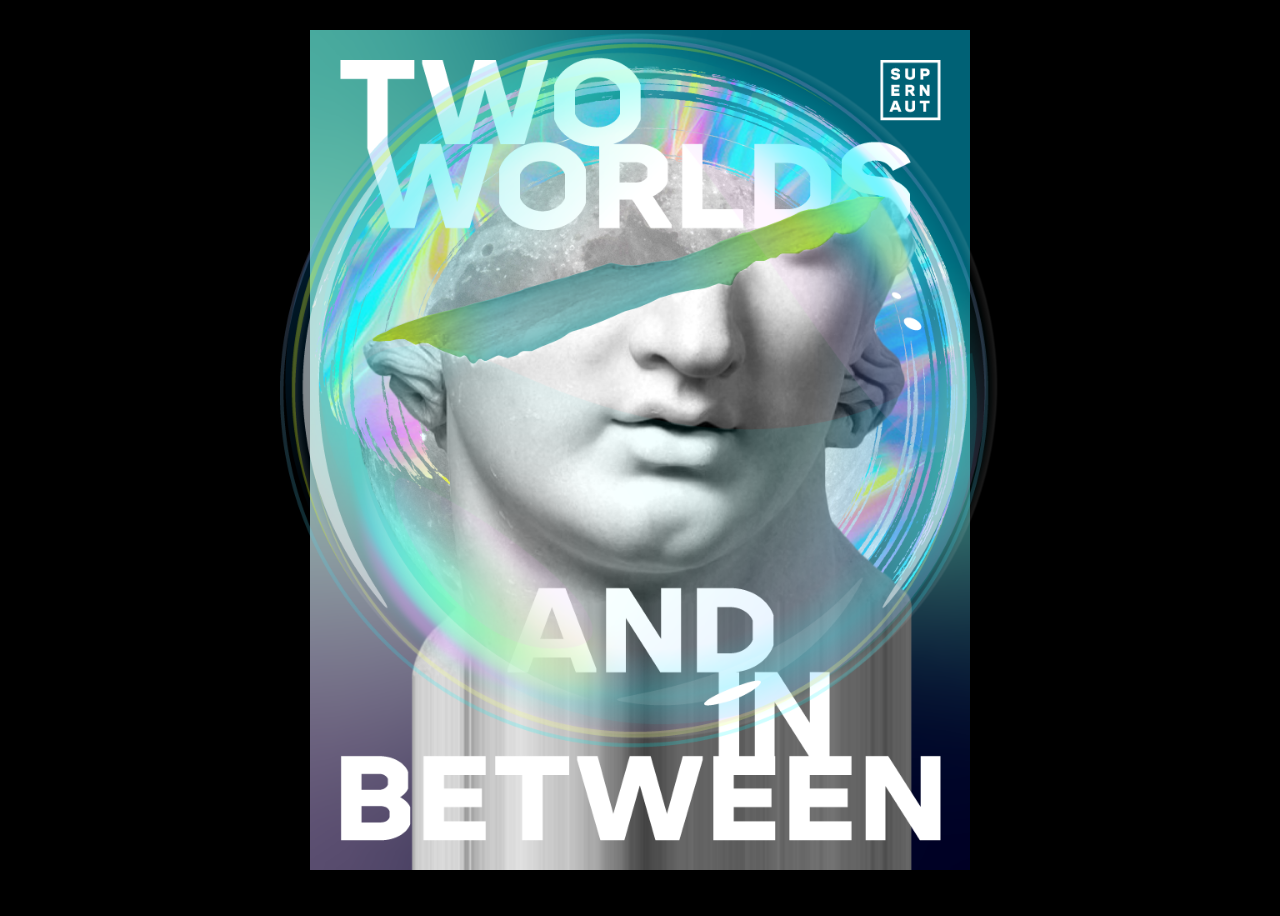
<file: Posters/between/between_index.html>
<!DOCTYPE html>
<html>
	<head>
		<title>Two Worlds and In Between</title>
		<link rel="stylesheet" type="text/css" href="between_styles.css"/>
	    <meta name="author" content="Steve Carlson">
	    <meta name="viewport" content="width=device-width, initial-scale=1, user-scalable=no">
	</head>
	<body>
		<div class="image-container">
			<canvas class="canvas" width="864" height="1080" id="canvas"></canvas>
			<div class="loading-screen" id="loading">Loading...</div>
		</div>
	</body>
	<script type="text/javascript" src="between_tween.js"></script>
	<script type="text/javascript" src="between_main.js"></script>
</html>
</file>
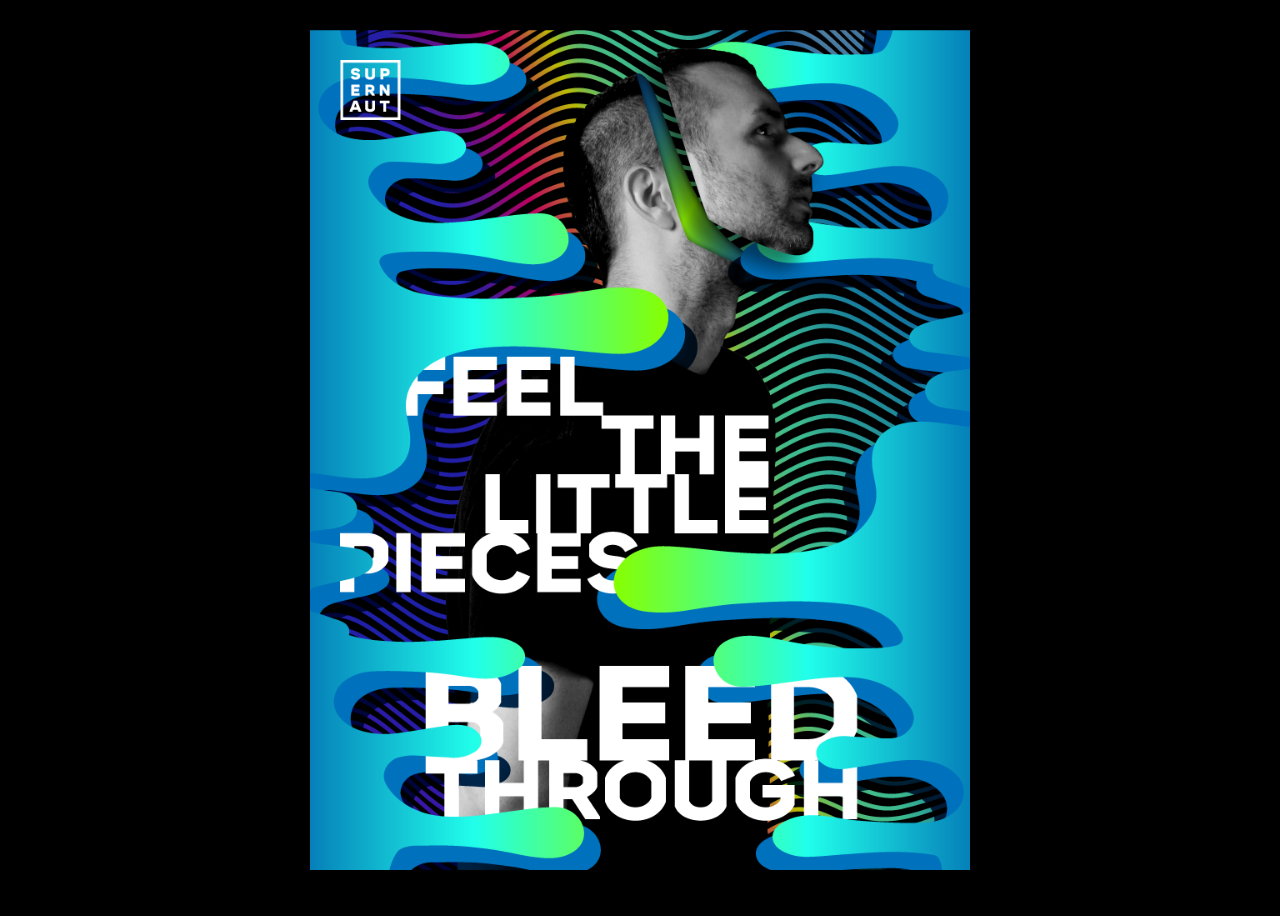
<file: Posters/bleed/bleed_index.html>
<!DOCTYPE html>
<html>
	<head>
		<title>Bleed Through</title>
		<link rel="stylesheet" type="text/css" href="bleed_styles.css"/>
	    <meta name="author" content="Steve Carlson">
	    <meta name="viewport" content="width=device-width, initial-scale=1, user-scalable=no">
	</head>
	<body>
		<div class="image-container">
			<canvas class="canvas" width="864" height="1080" id="canvas"></canvas>
			<div class="loading-screen" id="loading">Loading...</div>
		</div>
	</body>
	<script type="text/javascript" src="bleed_tween.js"></script>
	<script type="text/javascript" src="bleed_main.js"></script>
</html>
</file>
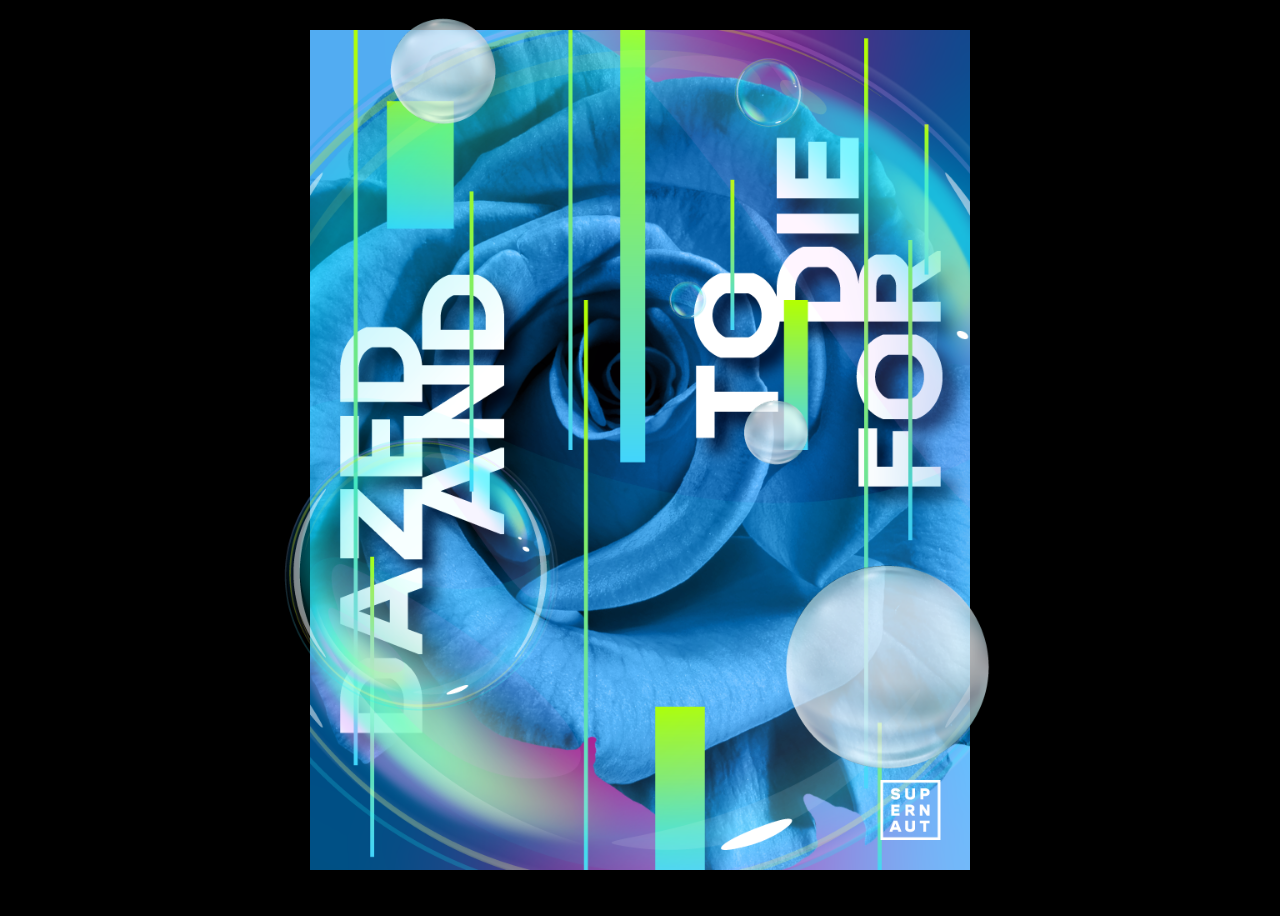
<file: Posters/dazed/dazed_index.html>
<!DOCTYPE html>
<html>
	<head>
		<title>"Dazed and to Die For"</title>
		<link rel="stylesheet" type="text/css" href="dazed_styles.css"/>
	    <meta name="author" content="Steve Carlson">
	    <meta name="viewport" content="width=device-width, initial-scale=1, user-scalable=no">
	</head>
	<body>
		<div class="image-container">
			<canvas class="canvas" width="864" height="1080" id="canvas"></canvas>
			<div class="loading-screen" id="loading">Loading...</div>
		</div>
	</body>
	<script type="text/javascript" src="dazed_tween.js"></script>
	<script type="text/javascript" src="dazed_main.js"></script>
</html>
</file>
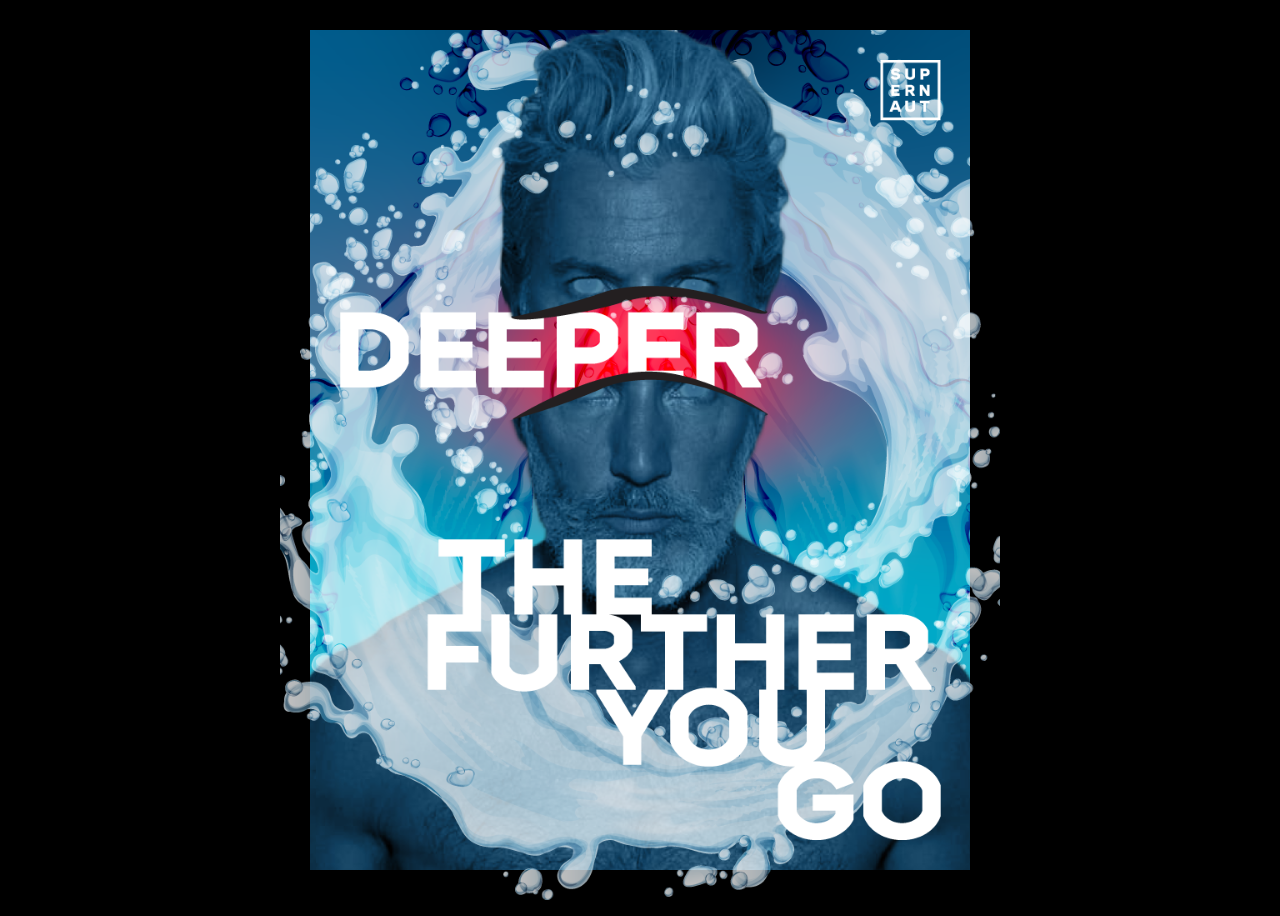
<file: Posters/deeper/deeper_index.html>
<!DOCTYPE html>
<html>
	<head>
		<title>Deeper the Further You Go</title>
		<link rel="stylesheet" type="text/css" href="deeper_styles.css"/>
	    <meta name="author" content="Steve Carlson">
	    <meta name="viewport" content="width=device-width, initial-scale=1, user-scalable=no">
	</head>
	<body>
		<div class="image-container">
			<canvas class="canvas" width="864" height="1080" id="canvas"></canvas>
			<div class="loading-screen" id="loading">Loading...</div>
		</div>
	</body>
	<script type="text/javascript" src="deeper_tween.js"></script>
	<script type="text/javascript" src="deeper_main.js"></script>
</html>
</file>
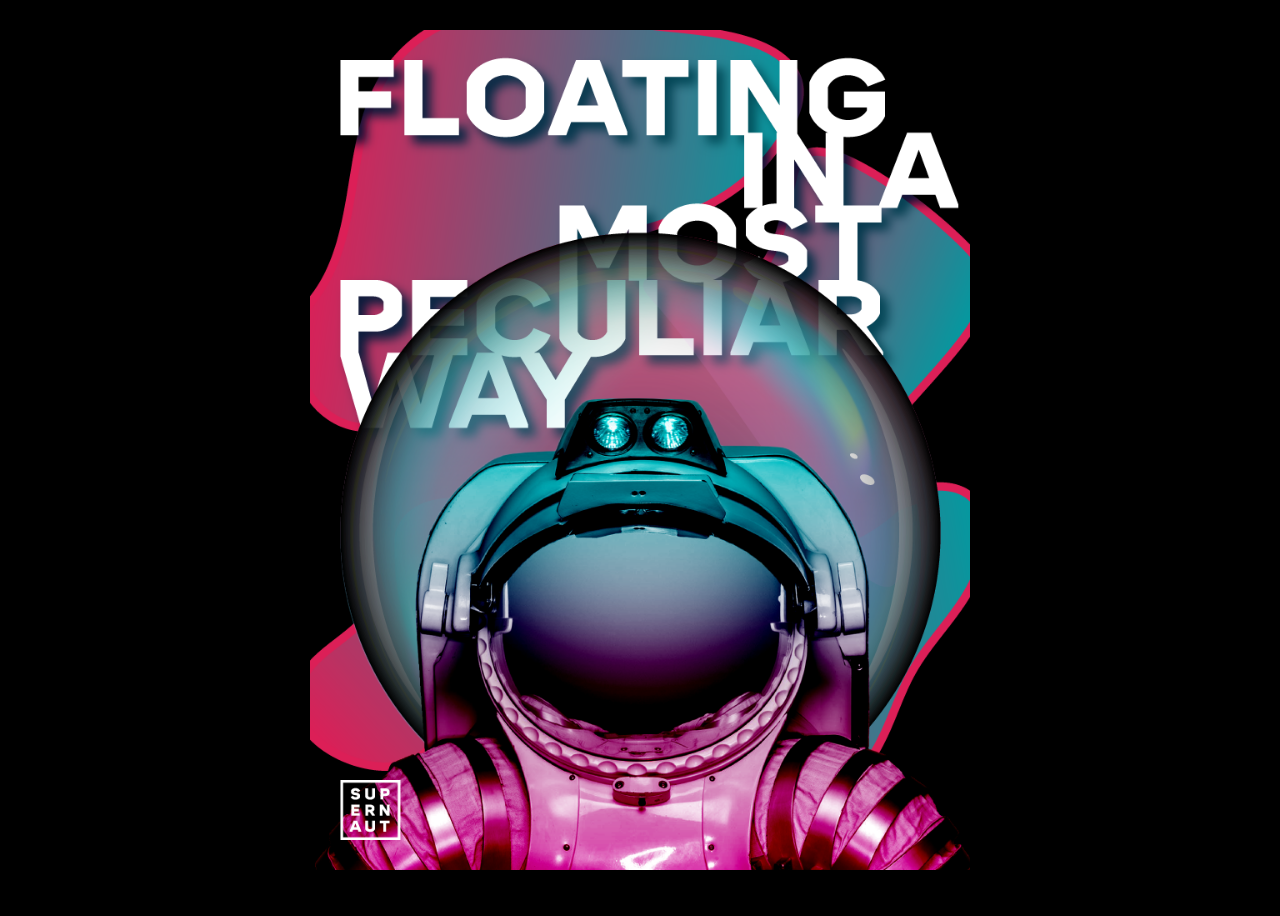
<file: Posters/floating/floating_index.html>
<!DOCTYPE html>
<html>
	<head>
		<title>Floating in the Most Peculiar Way</title>
		<link rel="stylesheet" type="text/css" href="floating_styles.css"/>
	    <meta name="author" content="Steve Carlson">
	    <meta name="viewport" content="width=device-width, initial-scale=1, user-scalable=no">
	</head>
	<body>
		<div class="image-container">
			<canvas class="canvas" width="864" height="1080" id="canvas"></canvas>
			<div class="loading-screen" id="loading">Loading...</div>
		</div>
	</body>
	<script type="text/javascript" src="floating_tween.js"></script>
	<script type="text/javascript" src="floating_main.js"></script>
</html>
</file>
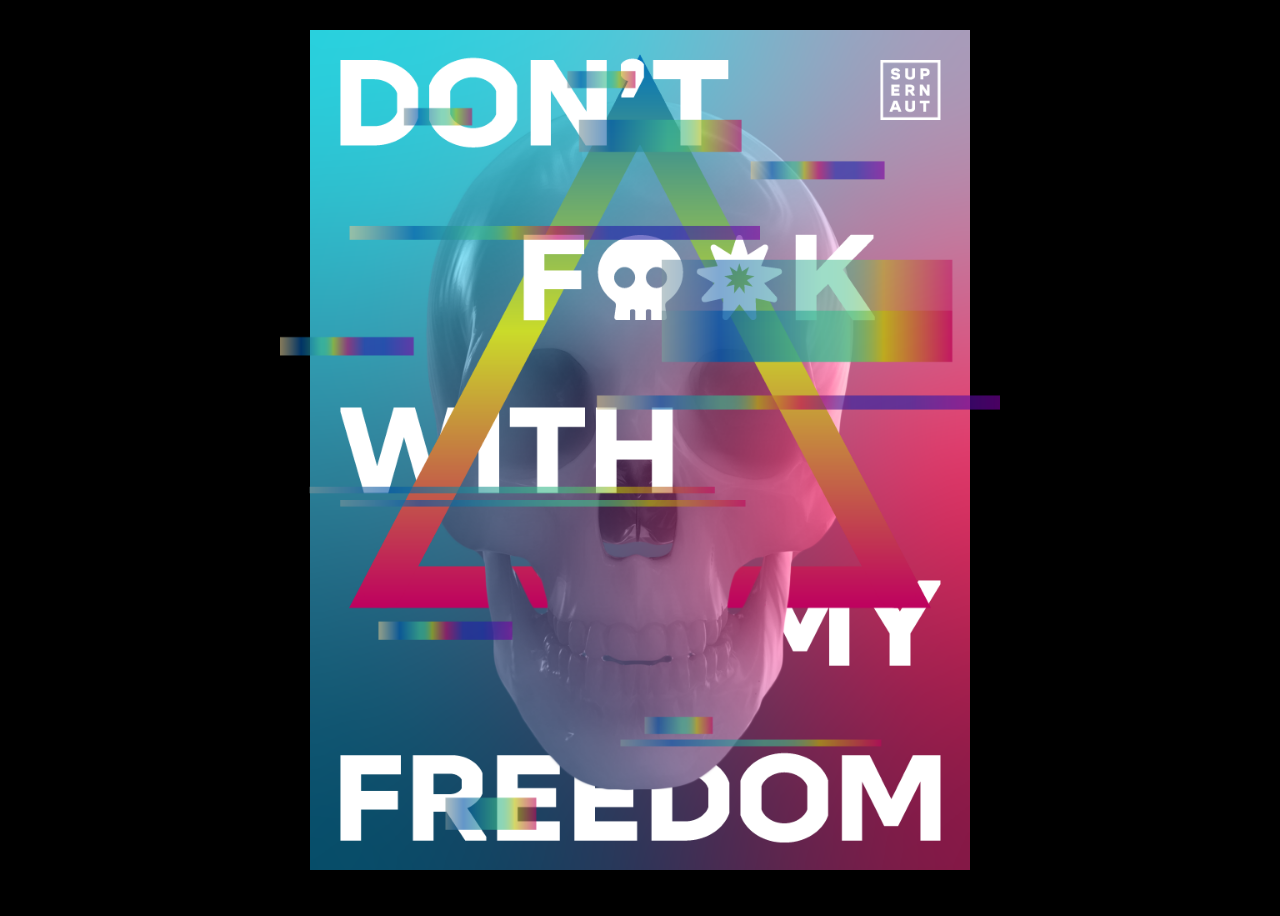
<file: Posters/freedom/freedom_index.html>
<!DOCTYPE html>
<html>
	<head>
		<title>Don't Fuck With My Freedom</title>
		<link rel="stylesheet" type="text/css" href="freedom_styles.css"/>
	    <meta name="author" content="Steve Carlson">
	    <meta name="viewport" content="width=device-width, initial-scale=1, user-scalable=no">
	</head>
	<body>
		<div class="image-container">
			<canvas class="canvas" width="864" height="1080" id="canvas"></canvas>
			<div class="loading-screen" id="loading">Loading...</div>
		</div>
	</body>
	<script type="text/javascript" src="freedom_tween.js"></script>
	<script type="text/javascript" src="freedom_main.js"></script>
</html>
</file>
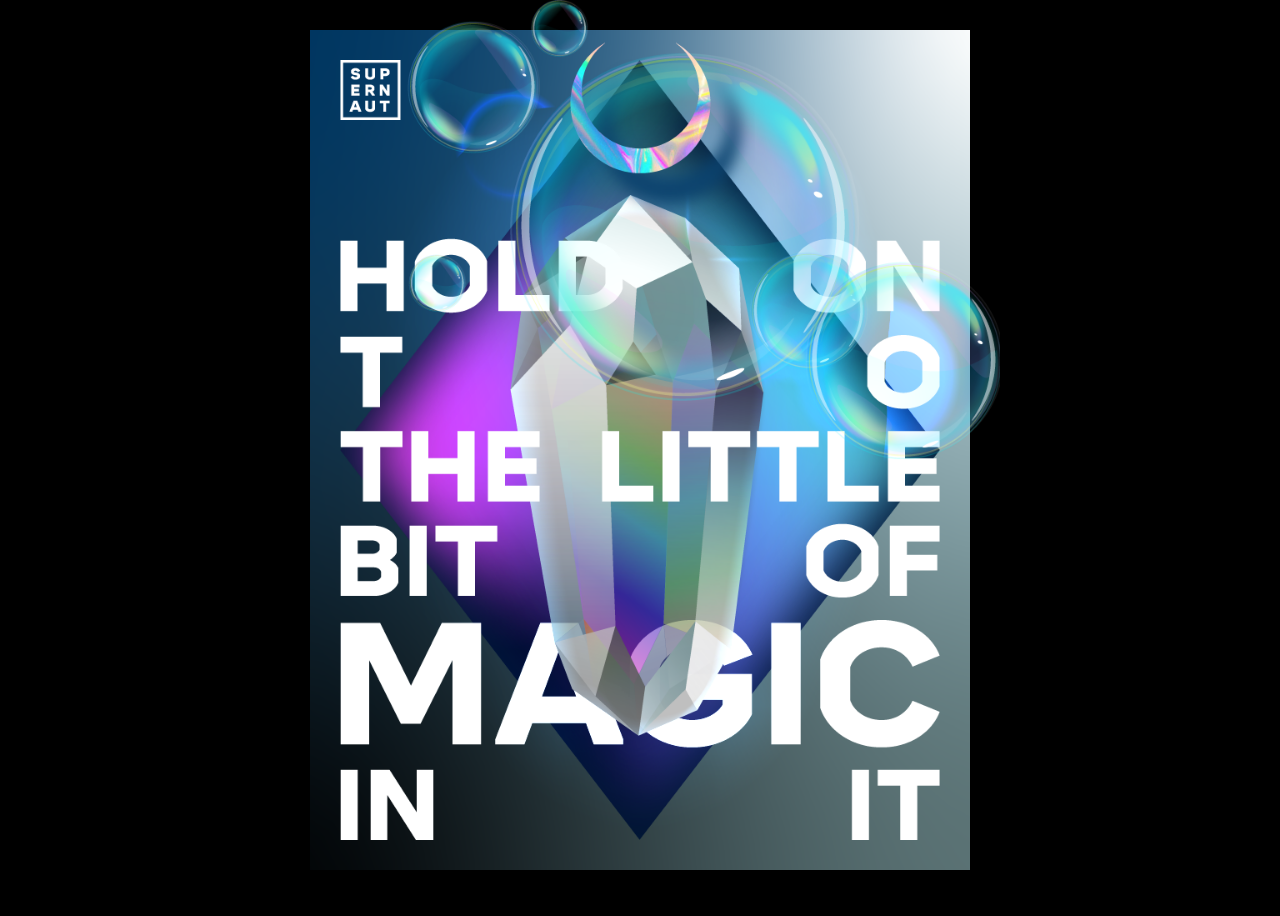
<file: Posters/magic/magic_index.html>
<!DOCTYPE html>
<html>
	<head>
		<title>Hold On to the Magic</title>
		<link rel="stylesheet" type="text/css" href="magic_styles.css"/>
	    <meta name="author" content="Steve Carlson">
	    <meta name="viewport" content="width=device-width, initial-scale=1, user-scalable=no">
	</head>
	<body>
		<div class="image-container">
			<canvas class="canvas" width="864" height="1080" id="canvas"></canvas>
			<div class="loading-screen" id="loading">Loading...</div>
		</div>
	</body>
	<script type="text/javascript" src="magic_tween.js"></script>
	<script type="text/javascript" src="magic_main.js"></script>
</html>
</file>
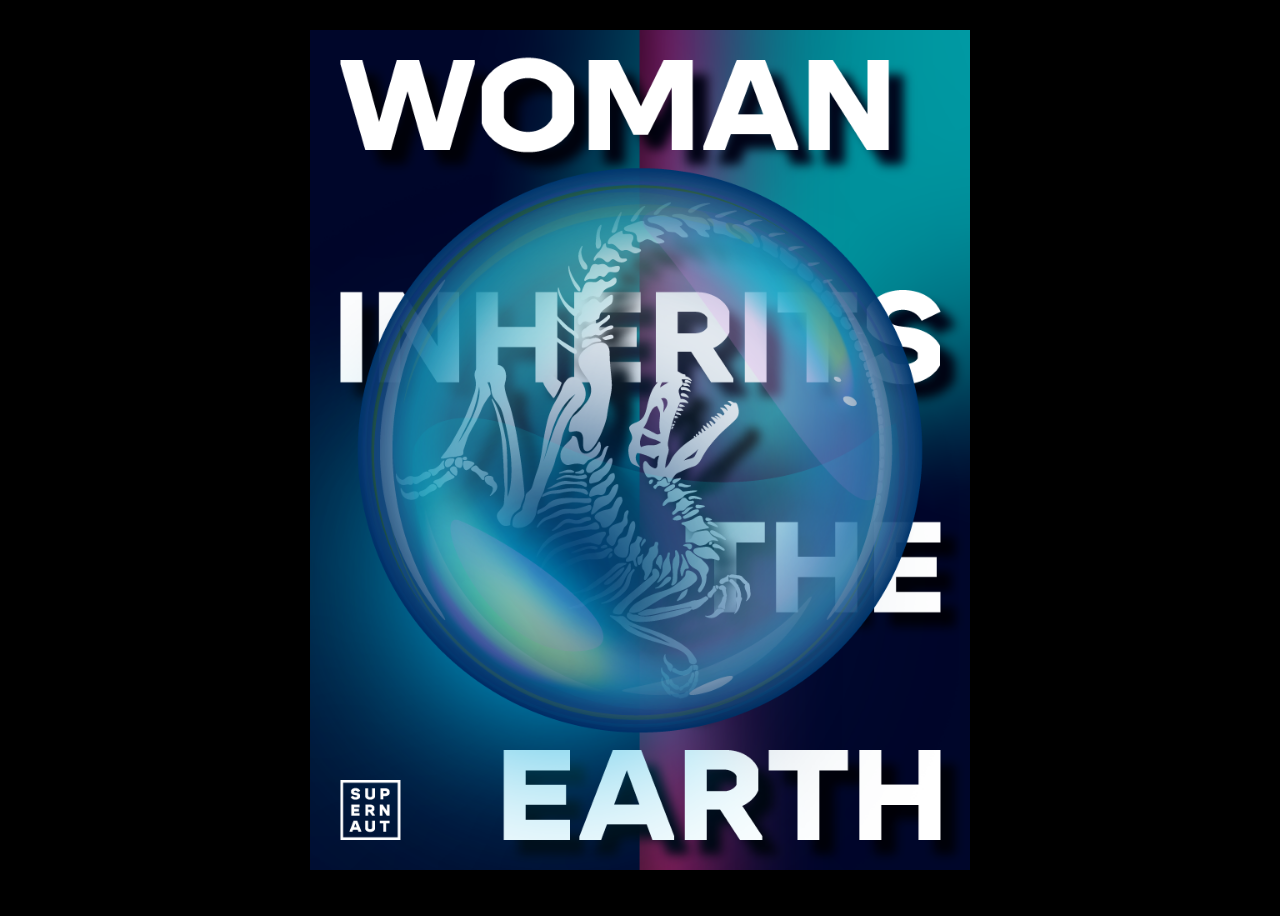
<file: Posters/woman/woman_index.html>
<!DOCTYPE html>
<html>
	<head>
		<title>Woman Inherits the Earth</title>
		<link rel="stylesheet" type="text/css" href="woman_styles.css"/>
	    <meta name="author" content="Steve Carlson">
	    <meta name="viewport" content="width=device-width, initial-scale=1, user-scalable=no">
	</head>
	<body>
		<div class="image-container">
			<canvas class="canvas" width="864" height="1080" id="canvas"></canvas>
			<div class="loading-screen" id="loading">Loading...</div>
		</div>
	</body>
	<script type="text/javascript" src="woman_tween.js"></script>
	<script type="text/javascript" src="woman_main.js"></script>
</html>
</file>
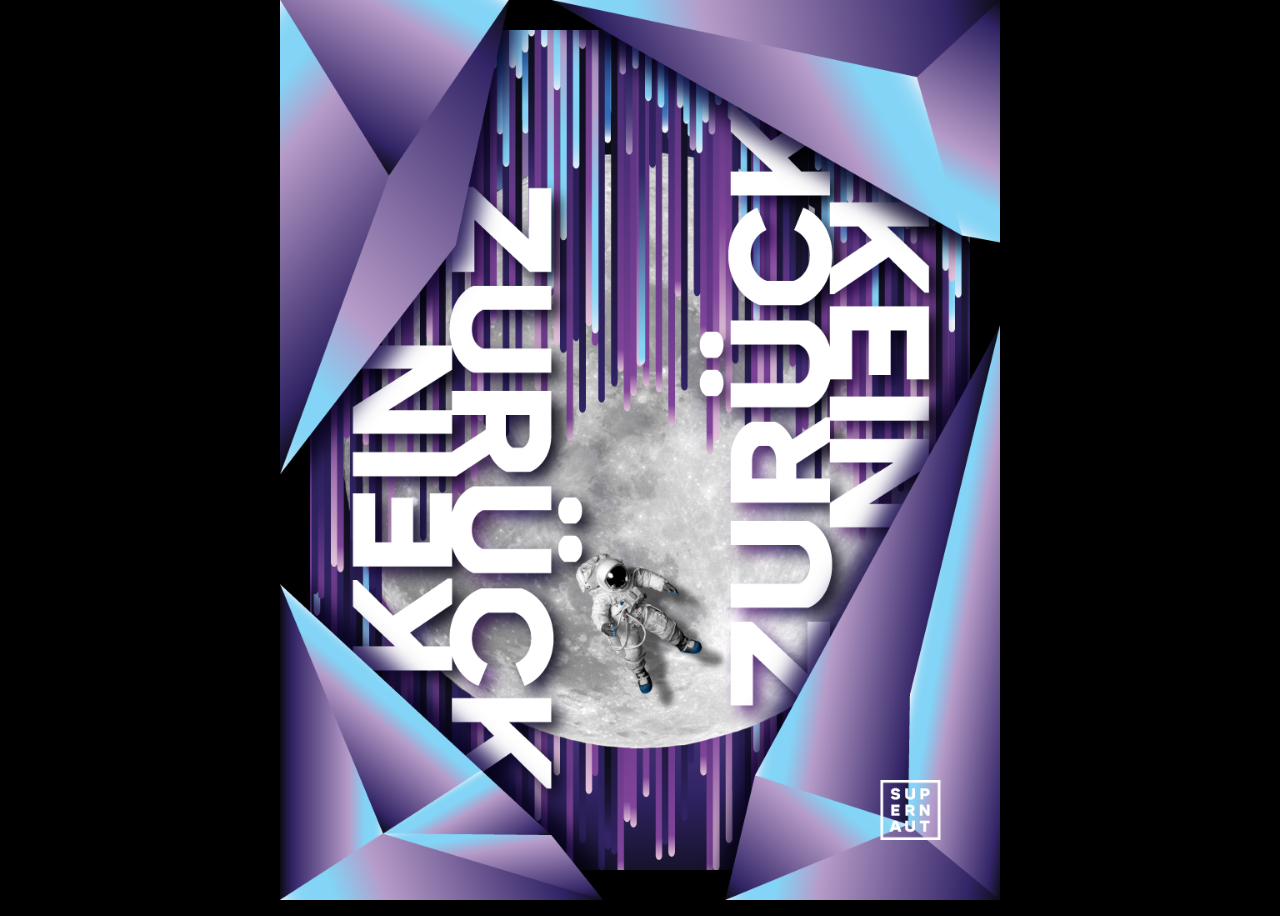
<file: Posters/zuruck/zuruck_index.html>
<!DOCTYPE html>
<html>
	<head>
		<title>Kein Zuruck</title>
		<link rel="stylesheet" type="text/css" href="zuruck_styles.css"/>
	    <meta name="author" content="Steve Carlson">
	    <meta name="viewport" content="width=device-width, initial-scale=1, user-scalable=no">
	</head>
	<body>
		<div class="image-container">
			<canvas class="canvas" width="864" height="1080" id="canvas"></canvas>
			<div class="loading-screen" id="loading">Loading...</div>
		</div>
	</body>
	<script type="text/javascript" src="zuruck_tween.js"></script>
	<script type="text/javascript" src="zuruck_main.js"></script>
</html>
</file>
<file: Posters/between/between_styles.css>
html,
body {
	box-sizing: border-box;
	margin: 0;
	height: 100%;
	background: #000;
	display: flex;
	justify-content: center;
	align-items: center;
	font-family: din-2014, sans-serif;
}

.image-container {
	display: flex;
	height: 100%;
	max-width: 100%;
	position: relative;
	-webkit-perspective: 1500px;
	perspective: 1500px;
	transform-style: preserve-3d;
	transform: translate3d(0, 0, 0);
}
.canvas {
	width: auto;
	max-height: 100%;
	max-width: 100%;
	display: block;
	margin: auto;
}
.loading-screen {
	position: absolute;
	width: 100%;
	height: 100%;
	background: white;
	top: 0;
	left: 0;
	bottom: 0;
	right: 0;
	visibility: visible;
	opacity: 1;
	text-align: center;
	display: flex;
	flex-direction: column;
	align-items: center;
	justify-content: center;
	line-height: 40px;
	transition: 0.25s ease all 0.75s;
	color: #999;
	transform: translateZ(50px);
}
.loading-screen.hidden {
	visibility: hidden;
	opacity: 0;
}
</file>
<file: Posters/bleed/bleed_styles.css>
html,
body {
	box-sizing: border-box;
	margin: 0;
	height: 100%;
	background: #000;
	display: flex;
	justify-content: center;
	align-items: center;
	font-family: din-2014, sans-serif;
}

.image-container {
	display: flex;
	height: 100%;
	max-width: 100%;
	position: relative;
	-webkit-perspective: 1500px;
	perspective: 1500px;
	transform-style: preserve-3d;
	transform: translate3d(0, 0, 0);
}
.canvas {
	width: auto;
	max-height: 100%;
	max-width: 100%;
	display: block;
	margin: auto;
}
.loading-screen {
	position: absolute;
	width: 100%;
	height: 100%;
	background: white;
	top: 0;
	left: 0;
	bottom: 0;
	right: 0;
	visibility: visible;
	opacity: 1;
	text-align: center;
	display: flex;
	flex-direction: column;
	align-items: center;
	justify-content: center;
	line-height: 40px;
	transition: 0.25s ease all 0.75s;
	color: #999;
	transform: translateZ(50px);
}
.loading-screen.hidden {
	visibility: hidden;
	opacity: 0;
}
</file>
<file: Posters/dazed/dazed_styles.css>
html,
body {
	box-sizing: border-box;
	margin: 0;
	height: 100%;
	background: #000;
	display: flex;
	justify-content: center;
	align-items: center;
	font-family: din-2014, sans-serif;
}

.image-container {
	display: flex;
	height: 100%;
	max-width: 100%;
	position: relative;
	-webkit-perspective: 1500px;
	perspective: 1500px;
	transform-style: preserve-3d;
	transform: translate3d(0, 0, 0);
}
.canvas {
	width: auto;
	max-height: 100%;
	max-width: 100%;
	display: block;
	margin: auto;
}
.loading-screen {
	position: absolute;
	width: 100%;
	height: 100%;
	background: white;
	top: 0;
	left: 0;
	bottom: 0;
	right: 0;
	visibility: visible;
	opacity: 1;
	text-align: center;
	display: flex;
	flex-direction: column;
	align-items: center;
	justify-content: center;
	line-height: 40px;
	transition: 0.25s ease all 0.75s;
	color: #999;
	transform: translateZ(50px);
}
.loading-screen.hidden {
	visibility: hidden;
	opacity: 0;
}
</file>
<file: Posters/deeper/deeper_styles.css>
html,
body {
	box-sizing: border-box;
	margin: 0;
	height: 100%;
	background: #000;
	display: flex;
	justify-content: center;
	align-items: center;
	font-family: din-2014, sans-serif;
}

.image-container {
	display: flex;
	height: 100%;
	max-width: 100%;
	position: relative;
	-webkit-perspective: 1500px;
	perspective: 1500px;
	transform-style: preserve-3d;
	transform: translate3d(0, 0, 0);
}
.canvas {
	width: auto;
	max-height: 100%;
	max-width: 100%;
	display: block;
	margin: auto;
}
.loading-screen {
	position: absolute;
	width: 100%;
	height: 100%;
	background: white;
	top: 0;
	left: 0;
	bottom: 0;
	right: 0;
	visibility: visible;
	opacity: 1;
	text-align: center;
	display: flex;
	flex-direction: column;
	align-items: center;
	justify-content: center;
	line-height: 40px;
	transition: 0.25s ease all 0.75s;
	color: #999;
	transform: translateZ(50px);
}
.loading-screen.hidden {
	visibility: hidden;
	opacity: 0;
}
</file>
<file: Posters/floating/floating_styles.css>
html,
body {
	box-sizing: border-box;
	margin: 0;
	height: 100%;
	background: #000;
	display: flex;
	justify-content: center;
	align-items: center;
	font-family: din-2014, sans-serif;
}

.image-container {
	display: flex;
	height: 100%;
	max-width: 100%;
	position: relative;
	-webkit-perspective: 1500px;
	perspective: 1500px;
	transform-style: preserve-3d;
	transform: translate3d(0, 0, 0);
}
.canvas {
	width: auto;
	max-height: 100%;
	max-width: 100%;
	display: block;
	margin: auto;
}
.loading-screen {
	position: absolute;
	width: 100%;
	height: 100%;
	background: white;
	top: 0;
	left: 0;
	bottom: 0;
	right: 0;
	visibility: visible;
	opacity: 1;
	text-align: center;
	display: flex;
	flex-direction: column;
	align-items: center;
	justify-content: center;
	line-height: 40px;
	transition: 0.25s ease all 0.75s;
	color: #999;
	transform: translateZ(50px);
}
.loading-screen.hidden {
	visibility: hidden;
	opacity: 0;
}
</file>
<file: Posters/freedom/freedom_styles.css>
html,
body {
	box-sizing: border-box;
	margin: 0;
	height: 100%;
	background: #000;
	display: flex;
	justify-content: center;
	align-items: center;
	font-family: din-2014, sans-serif;
}

.image-container {
	display: flex;
	height: 100%;
	max-width: 100%;
	position: relative;
	-webkit-perspective: 1500px;
	perspective: 1500px;
	transform-style: preserve-3d;
	transform: translate3d(0, 0, 0);
}
.canvas {
	width: auto;
	max-height: 100%;
	max-width: 100%;
	display: block;
	margin: auto;
}
.loading-screen {
	position: absolute;
	width: 100%;
	height: 100%;
	background: white;
	top: 0;
	left: 0;
	bottom: 0;
	right: 0;
	visibility: visible;
	opacity: 1;
	text-align: center;
	display: flex;
	flex-direction: column;
	align-items: center;
	justify-content: center;
	line-height: 40px;
	transition: 0.25s ease all 0.75s;
	color: #999;
	transform: translateZ(50px);
}
.loading-screen.hidden {
	visibility: hidden;
	opacity: 0;
}
</file>
<file: Posters/magic/magic_styles.css>
html,
body {
	box-sizing: border-box;
	margin: 0;
	height: 100%;
	background: #000;
	display: flex;
	justify-content: center;
	align-items: center;
	font-family: din-2014, sans-serif;
}

.image-container {
	display: flex;
	height: 100%;
	max-width: 100%;
	position: relative;
	-webkit-perspective: 1500px;
	perspective: 1500px;
	transform-style: preserve-3d;
	transform: translate3d(0, 0, 0);
}
.canvas {
	width: auto;
	max-height: 100%;
	max-width: 100%;
	display: block;
	margin: auto;
}
.loading-screen {
	position: absolute;
	width: 100%;
	height: 100%;
	background: white;
	top: 0;
	left: 0;
	bottom: 0;
	right: 0;
	visibility: visible;
	opacity: 1;
	text-align: center;
	display: flex;
	flex-direction: column;
	align-items: center;
	justify-content: center;
	line-height: 40px;
	transition: 0.25s ease all 0.75s;
	color: #999;
	transform: translateZ(50px);
}
.loading-screen.hidden {
	visibility: hidden;
	opacity: 0;
}
</file>
<file: Posters/woman/woman_styles.css>
html,
body {
	box-sizing: border-box;
	margin: 0;
	height: 100%;
	background: #000;
	display: flex;
	justify-content: center;
	align-items: center;
	font-family: din-2014, sans-serif;
}

.image-container {
	display: flex;
	height: 100%;
	max-width: 100%;
	position: relative;
	-webkit-perspective: 1500px;
	perspective: 1500px;
	transform-style: preserve-3d;
	transform: translate3d(0, 0, 0);
}
.canvas {
	width: auto;
	max-height: 100%;
	max-width: 100%;
	display: block;
	margin: auto;
}
.loading-screen {
	position: absolute;
	width: 100%;
	height: 100%;
	background: white;
	top: 0;
	left: 0;
	bottom: 0;
	right: 0;
	visibility: visible;
	opacity: 1;
	text-align: center;
	display: flex;
	flex-direction: column;
	align-items: center;
	justify-content: center;
	line-height: 40px;
	transition: 0.25s ease all 0.75s;
	color: #999;
	transform: translateZ(50px);
}
.loading-screen.hidden {
	visibility: hidden;
	opacity: 0;
}
</file>
<file: Posters/zuruck/zuruck_styles.css>
html,
body {
	box-sizing: border-box;
	margin: 0;
	height: 100%;
	background: #000;
	display: flex;
	justify-content: center;
	align-items: center;
	font-family: din-2014, sans-serif;
}

.image-container {
	display: flex;
	height: 100%;
	max-width: 100%;
	position: relative;
	-webkit-perspective: 1500px;
	perspective: 1500px;
	transform-style: preserve-3d;
	transform: translate3d(0, 0, 0);
}
.canvas {
	width: auto;
	max-height: 100%;
	max-width: 100%;
	display: block;
	margin: auto;
}
.loading-screen {
	position: absolute;
	width: 100%;
	height: 100%;
	background: white;
	top: 0;
	left: 0;
	bottom: 0;
	right: 0;
	visibility: visible;
	opacity: 1;
	text-align: center;
	display: flex;
	flex-direction: column;
	align-items: center;
	justify-content: center;
	line-height: 40px;
	transition: 0.25s ease all 0.75s;
	color: #999;
	transform: translateZ(50px);
}
.loading-screen.hidden {
	visibility: hidden;
	opacity: 0;
}
</file>
